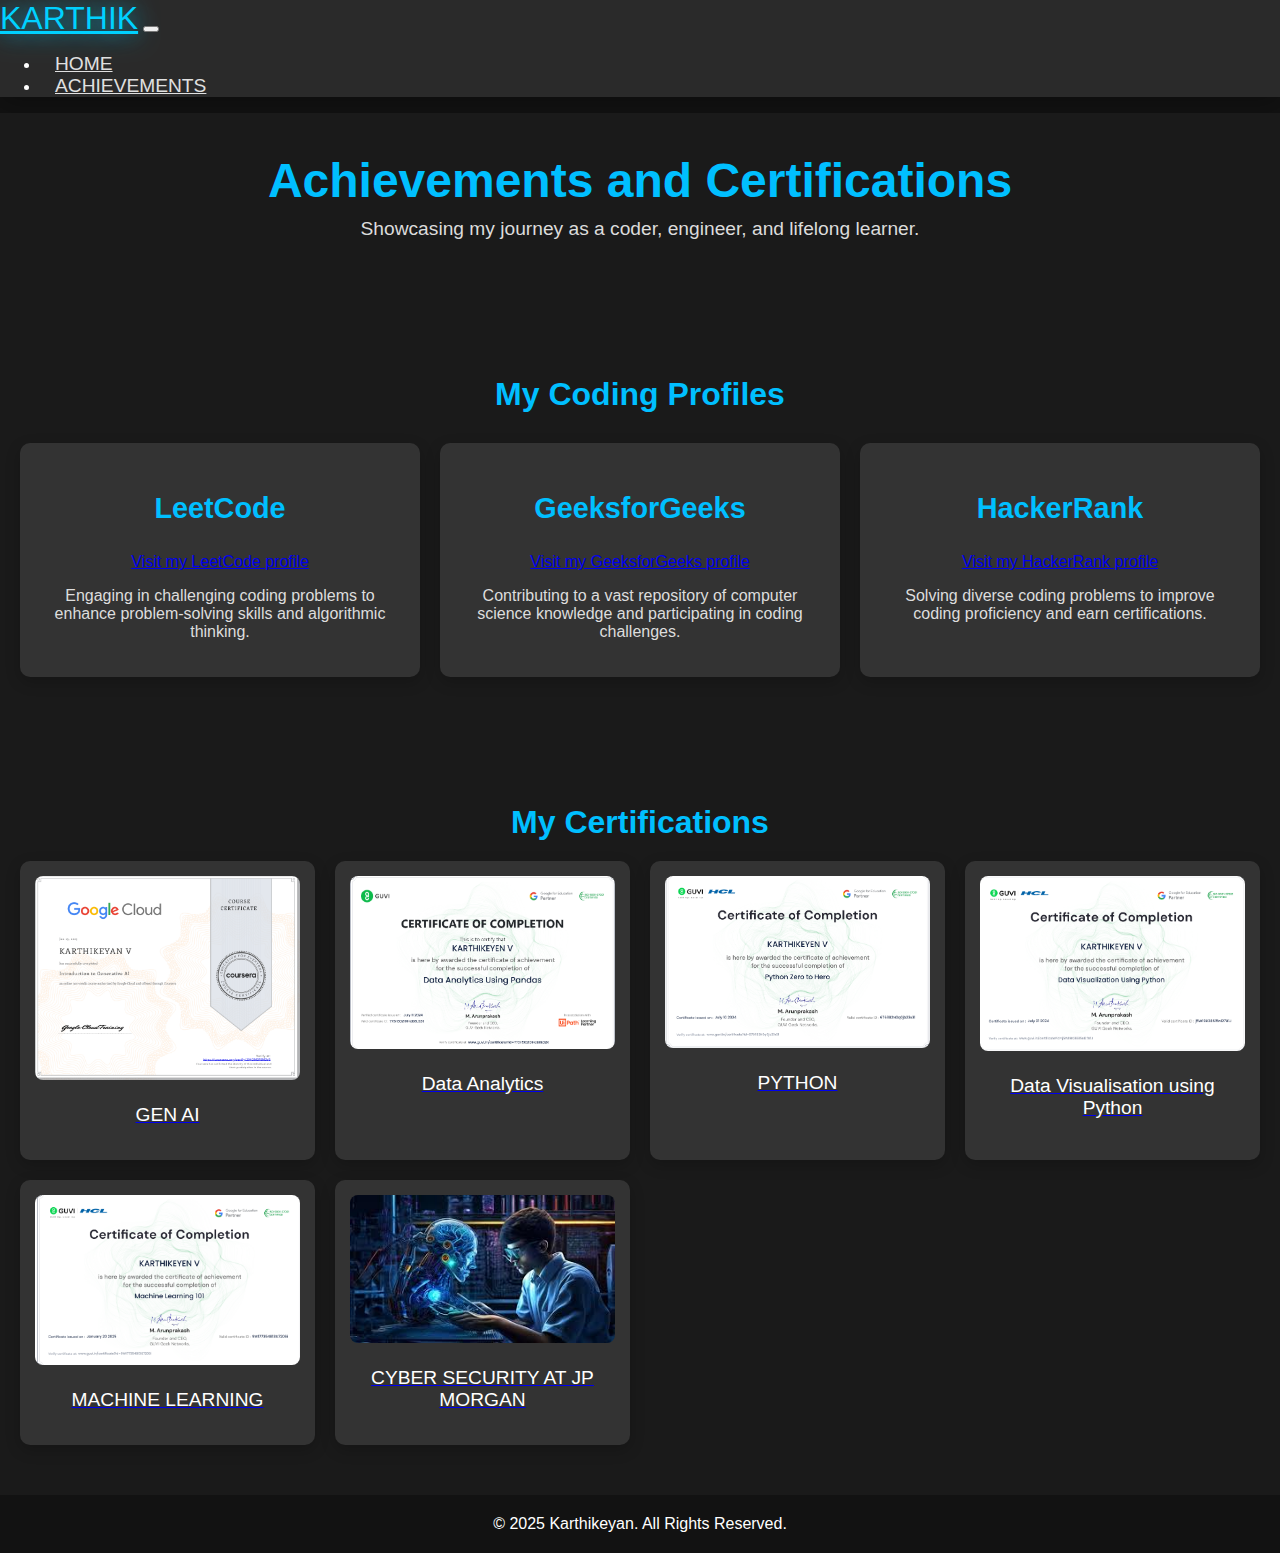
<file: index1.html>
<!DOCTYPE html>
<html lang="en">
<head>
    <meta charset="UTF-8">
    <meta name="viewport" content="width=device-width, initial-scale=1.0">
    <title>My Achievements</title>
    <link rel="stylesheet" href="style1.css">
</head>
<body>
      <!-- Navbar -->
  <nav class="navbar navbar-expand-lg navbar-dark">
    <div class="container">
      <a class="navbar-brand" href="#">KARTHIK</a>
      <button class="navbar-toggler" type="button" data-bs-toggle="collapse" data-bs-target="#navbarNav" aria-controls="navbarNav" aria-expanded="false" aria-label="Toggle navigation">
        <span class="navbar-toggler-icon"></span>
      </button>
      <div class="collapse navbar-collapse justify-content-end" id="navbarNav">
        <ul class="navbar-nav">
          <li class="nav-item"><a class="nav-link" href="index.html">Home</a></li>
          <li class="nav-item"><a class="nav-link" href="#skills">Achievements</a></li>
          
        </ul>
      </div>
    </div>
  </nav>
    <header class="header">
        <h1>Achievements and Certifications</h1>
        <p>Showcasing my journey as a coder, engineer, and lifelong learner.</p>
    </header>

    <!-- Coding Profile Section -->
    <section class="coding-profiles">
        <h2 class="section-title">My Coding Profiles</h2>
        <div class="profile-box-container">
            <div class="profile-box">
                <h3>LeetCode</h3>
                <a href="https://leetcode.com/u/karthi_t/" target="_blank">Visit my LeetCode profile</a>
                <p>Engaging in challenging coding problems to enhance problem-solving skills and algorithmic thinking.</p>
            </div>
            <div class="profile-box">
                <h3>GeeksforGeeks</h3>
                <a href="https://www.geeksforgeeks.org/user/karthikeyan_007/" target="_blank">Visit my GeeksforGeeks profile</a>
                <p>Contributing to a vast repository of computer science knowledge and participating in coding challenges.</p>
            </div>
            <div class="profile-box">
                <h3>HackerRank</h3>
                <a href="https://www.hackerrank.com/profile/karthikeyen2604" target="_blank">Visit my HackerRank profile</a>
                <p>Solving diverse coding problems to improve coding proficiency and earn certifications.</p>
            </div>
        </div>
    </section>

    <!-- Certificates Section -->
    <section class="certificates">
        <h2 class="section-title">My Certifications</h2>
        <div class="certificates-grid">
            <div class="certificate-item">
                <a href="https://coursera.org/share/e92329118bc963b204198adf82a51f6e" target="_blank">
                    <img src="c1.png" alt="GEN AI" class="certificate-img">
                    <p class="certificate-title">GEN AI</p>
                </a>
            </div>
            <div class="certificate-item">
                <a href="https://www.guvi.in/share-certificate/773n50210lHdB8L02R" target="_blank">
                    <img src="dap.png" alt="Data Analytics" class="certificate-img">
                    <p class="certificate-title">Data Analytics</p>
                </a>
            </div>
            <div class="certificate-item">
                <a href="https://www.guvi.in/verify-certificate?id=676i182N0q0jb23x31" target="_blank">
                    <img src="py.png" alt="PYTHON" class="certificate-img">
                    <p class="certificate-title">PYTHON</p>
                </a>
            </div>
            <div class="certificate-item">
                <a href="https://www.guvi.in/share-certificate/j5W19R38615nl27B1J" target="_blank">
                    <img src="dv.png" alt="Data Visualisation using Python" class="certificate-img">
                    <p class="certificate-title">Data Visualisation using Python</p>
                </a>
            </div>
            <div class="certificate-item">
                <a href="https://www.guvi.in/share-certificate/9W177354813lE7206i" target="_blank">
                    <img src="ml1.png" alt="MACHINE LEARNING" class="certificate-img">
                    <p class="certificate-title">MACHINE LEARNING</p>
                </a>
            </div>
            <div class="certificate-item">
                <a href="https://forage-uploads-prod.s3.amazonaws.com/completion-certificates/J.P.%20Morgan/gWbW5qHAChqQBGWpA_JPMorgan%20Chase%20&%20Co._E3Ln3CaK8whiokCM3_1712688923793_completion_certificate.pdf" target="_blank">
                    <img src="download.jpeg" alt="CYBER SECURITY AT JP MORGAN" class="certificate-img">
                    <p class="certificate-title">CYBER SECURITY AT JP MORGAN</p>
                </a>
            </div>
        </div>
    </section>

    <!-- Footer -->
    <footer class="footer">
        <p>&copy; 2025 Karthikeyan. All Rights Reserved.</p>
    </footer>
</body>
</html>
</file>
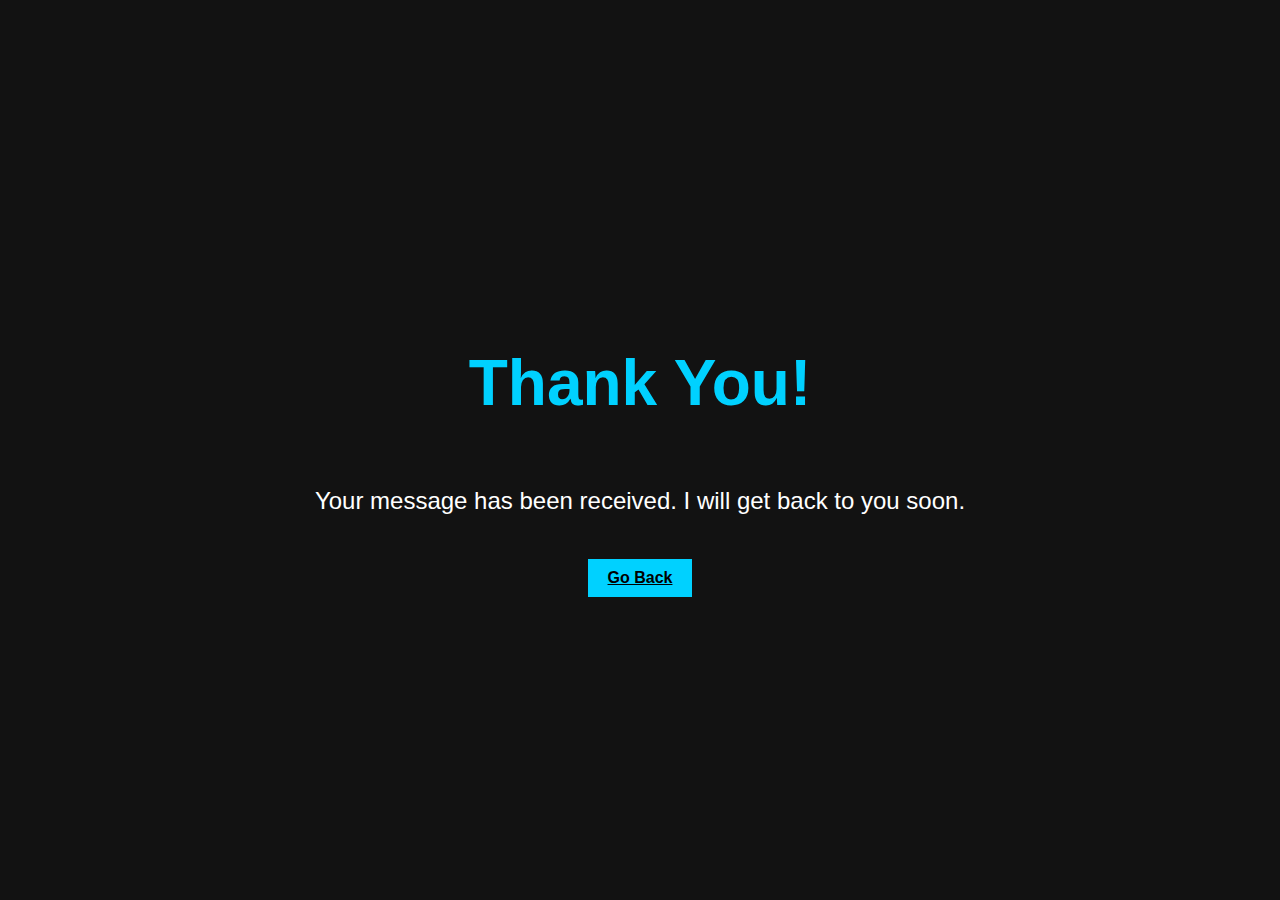
<file: thankyou.html>
<!DOCTYPE html>
<html lang="en">
<head>
    <meta charset="UTF-8">
    <meta name="viewport" content="width=device-width, initial-scale=1.0">
    <title>Thank You!</title>
    <link rel="stylesheet" href="styles.css">
</head>
<body class="thank-you">
    <h1>Thank You!</h1>
    <p>Your message has been received. I will get back to you soon.</p>
    <a href="index.html" class="btn">Go Back</a>
</body>
</html>
</file>
<file: styles.css>
body {
    font-family: Arial, sans-serif;
    margin: 0;
    padding: 0;
    background: #121212;
    color: white;
}

h2 {
    text-align: center;
    color: #00D1FF;
}

form {
    max-width: 500px;
    margin: auto;
    padding: 20px;
    background: #1f1f1f;
    border-radius: 10px;
}

input, textarea {
    width: 100%;
    padding: 10px;
    margin: 10px 0;
    border-radius: 5px;
    border: none;
    background: #333;
    color: white;
}

.btn {
    background: #00D1FF;
    padding: 10px 20px;
    border: none;
    color: black;
    font-weight: bold;
    cursor: pointer;
}

.btn:hover {
    background: #009ACD;
}

/* Thank You Page */
.thank-you {
    display: flex;
    flex-direction: column;
    justify-content: center;
    align-items: center;
    height: 100vh;
    text-align: center;
}

.thank-you h1 {
    font-size: 4rem;
    color: #00D1FF;
}

.thank-you p {
    font-size: 1.5rem;
}

.thank-you .btn {
    margin-top: 20px;
}
</file>
<file: style1.css>
/* Reset some basic styles */
body {
    margin: 0;
    padding: 0;
    font-family: 'Arial', sans-serif;
    background-color: #121212;
    color: #fff;
}
/* Navbar Styles */
.navbar {
    background-color: #1c1c1c; /* Dark Navbar */
    box-shadow: 0 6px 25px rgba(0, 0, 0, 0.3);
    transition: background-color 0.3s ease;
}

.navbar:hover {
    background-color: #2a2a2a;
}

.navbar-brand {
    font-size: 2rem;
    color: #00D1FF !important;
    text-transform: uppercase;
    text-shadow: 0 0 15px rgba(0, 209, 255, 0.6);
    transition: text-shadow 0.3s ease;
}

.navbar-brand:hover {
    text-shadow: 0 0 25px rgba(0, 209, 255, 0.8);
}

.navbar-nav .nav-link {
    color: #e0e0e0 !important;
    font-size: 1.2rem;
    text-transform: uppercase;
    padding: 10px 15px;
    transition: all 0.3s ease;
}

.navbar-nav .nav-link:hover {
    color: #00D1FF !important;
    text-shadow: 0 0 10px rgba(0, 209, 255, 0.8);
    transform: scale(1.1);
}

.header {
    text-align: center;
    padding: 40px 20px;
    background-color: #1a1a1a;
}

.header h1 {
    margin: 0;
    font-size: 3em;
    color: #00bfff;
    animation: glow 1.5s ease-in-out infinite alternate;
}

.header p {
    margin-top: 10px;
    font-size: 1.2em;
    color: #dcdcdc;
    animation: fadeIn 2s ease-in-out infinite alternate;
}

.section-title {
    text-align: center;
    font-size: 2em;
    margin-bottom: 20px;
    color: #00bfff;
    animation: glow 1.5s ease-in-out infinite alternate;
}

.coding-profiles {
    padding: 50px 20px;
    background-color: #1a1a1a;
}

.profile-box-container {
    display: flex;
    justify-content: space-evenly;
    gap: 20px;
    margin-top: 30px;
}

.profile-box {
    background-color: #333;
    padding: 20px;
    border-radius: 10px;
    text-align: center;
    width: 30%;
    box-shadow: 0 5px 15px rgba(0, 0, 0, 0.2);
    transition: transform 0.3s, box-shadow 0.3s, background-color 0.3s;
    animation: floating 3s ease-in-out infinite;
}

.profile-box h3 {
    font-size: 1.8em;
    color: #00bfff;
}

.profile-box p {
    color: #ddd;
}

.profile-box:hover {
    transform: translateY(-10px);
    box-shadow: 0 10px 25px rgba(0, 0, 0, 0.3);
    background-color: #444;
}

.profile-box:hover h3 {
    color: #ff6347; /* Glowing hover color */
}

.profile-box:hover p {
    color: #f0f0f0;
}

/* Glowing effect for header and section titles */
@keyframes glow {
    0% {
        text-shadow: 0 0 10px #00bfff, 0 0 20px #00bfff, 0 0 30px #00bfff;
    }
    100% {
        text-shadow: 0 0 20px #ff6347, 0 0 40px #ff6347, 0 0 50px #ff6347;
    }
}

/* Floating animation */
@keyframes floating {
    0% {
        transform: translateY(0);
    }
    50% {
        transform: translateY(-15px);
    }
    100% {
        transform: translateY(0);
    }
}

/* Certificates Section */
.certificates {
    padding: 50px 20px;
    background-color: #1a1a1a;
}

.certificates-grid {
    display: grid;
    grid-template-columns: repeat(auto-fill, minmax(250px, 1fr));
    gap: 20px;
    margin-top: 20px;
}

.certificate-item {
    background-color: #333;
    border-radius: 10px;
    padding: 15px;
    text-align: center;
    box-shadow: 0 5px 15px rgba(0, 0, 0, 0.2);
    transition: transform 0.3s, box-shadow 0.3s;
    animation: floating 3s ease-in-out infinite;
}

.certificate-item:hover {
    transform: translateY(-5px);
    box-shadow: 0 10px 25px rgba(0, 0, 0, 0.3);
}

.certificate-item:hover .certificate-title {
    color: #ff6347; /* Glowing hover color */
}

.certificate-img {
    width: 100%;
    height: auto;
    border-radius: 8px;
    margin-bottom: 10px;
    transition: transform 0.3s;
}

.certificate-item:hover .certificate-img {
    transform: scale(1.05);
}

.certificate-title {
    font-size: 1.2em;
    color: #fff;
    margin-top: 10px;
}

/* Footer Styling */
.footer {
    text-align: center;
    padding: 20px;
    background-color: #121212;
    color: #fff;
}

.footer p {
    margin: 0;
}

/* Keyframes for fade-in effect */
@keyframes fadeIn {
    0% {
        opacity: 0;
    }
    100% {
        opacity: 1;
    }
}
</file>
